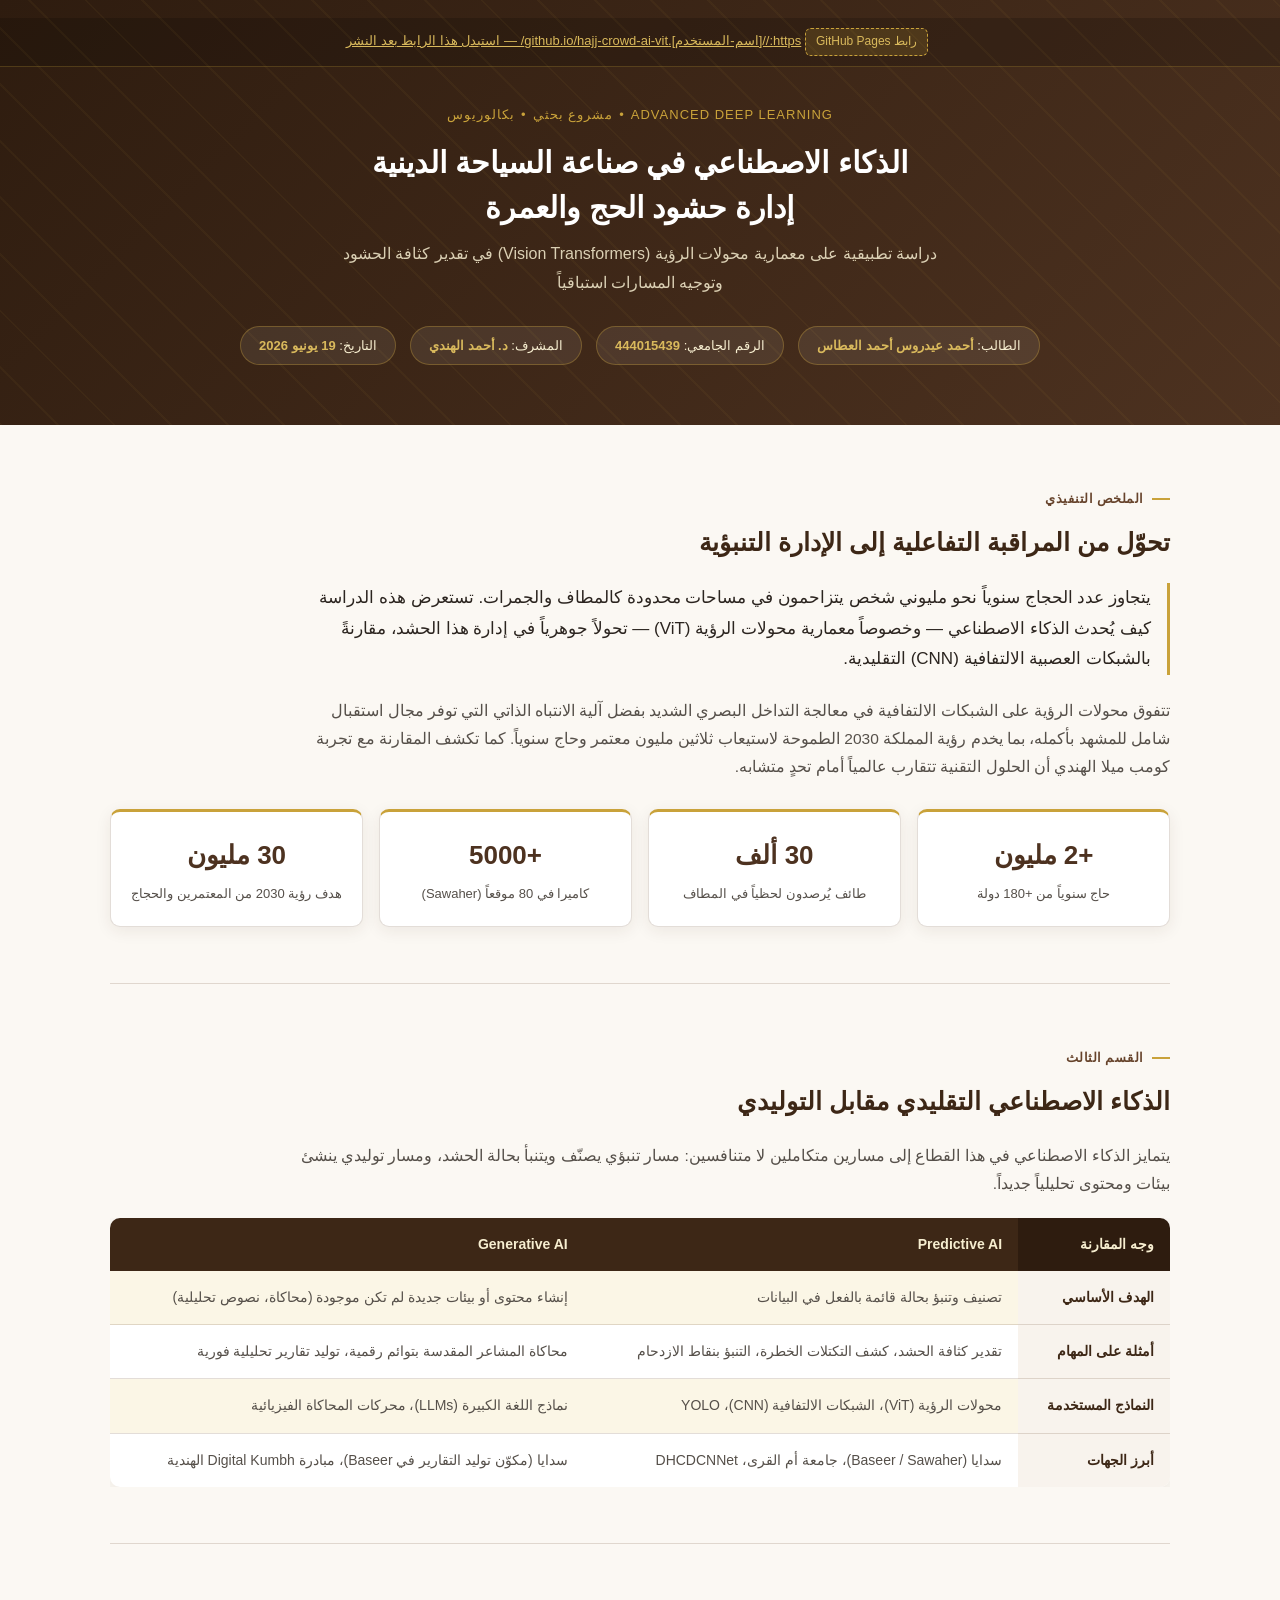
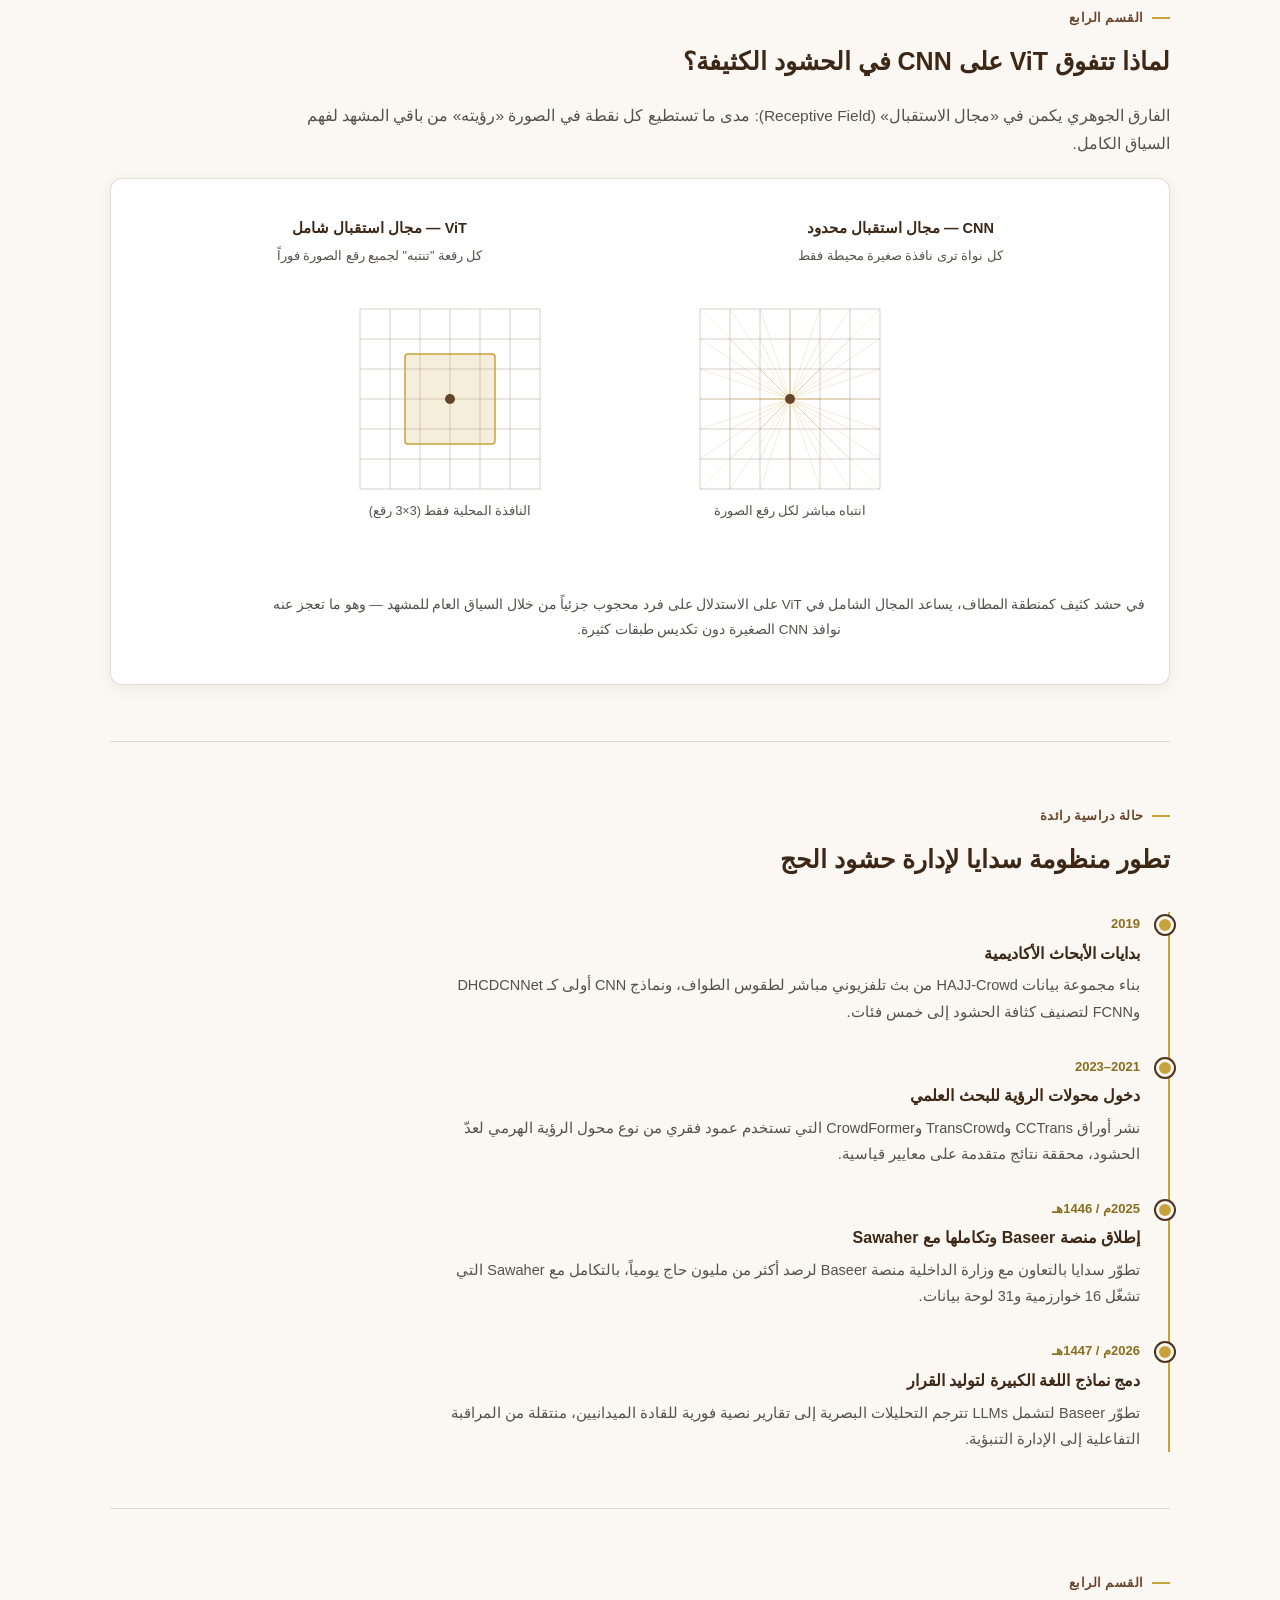
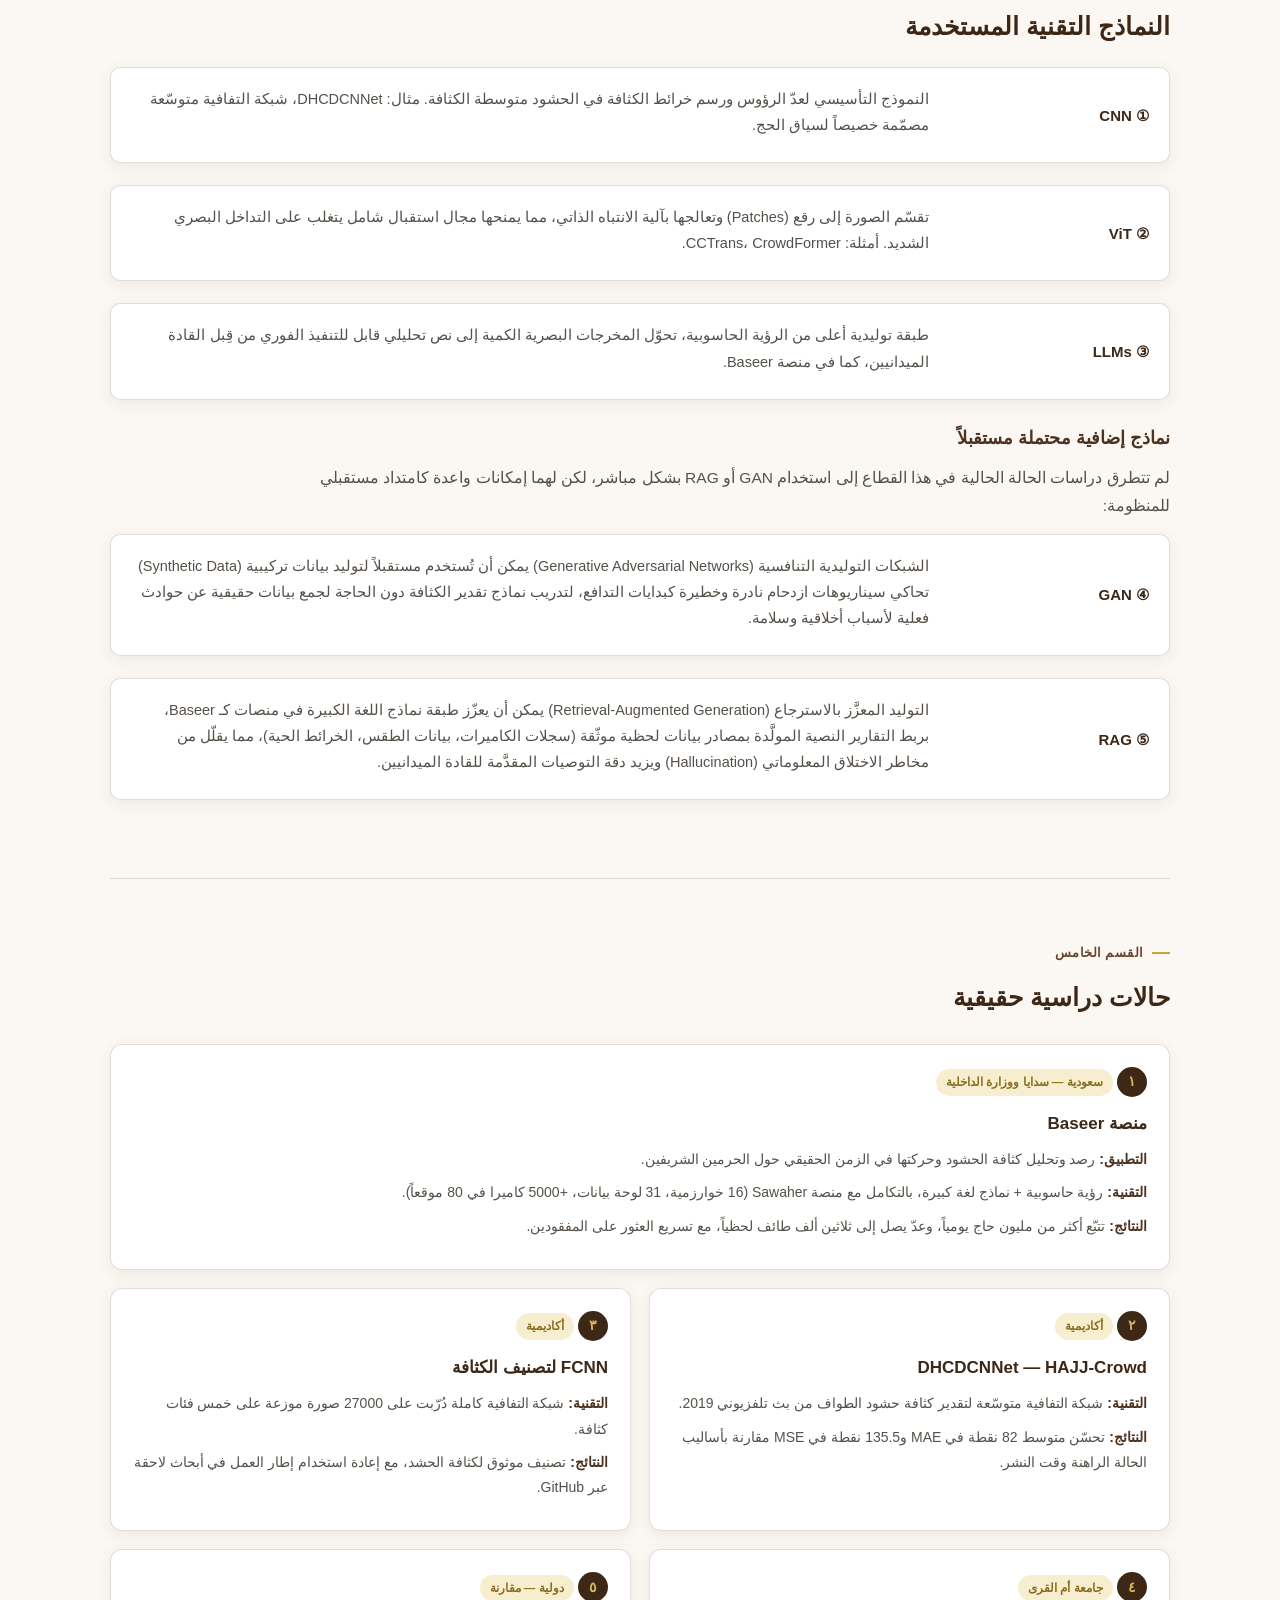
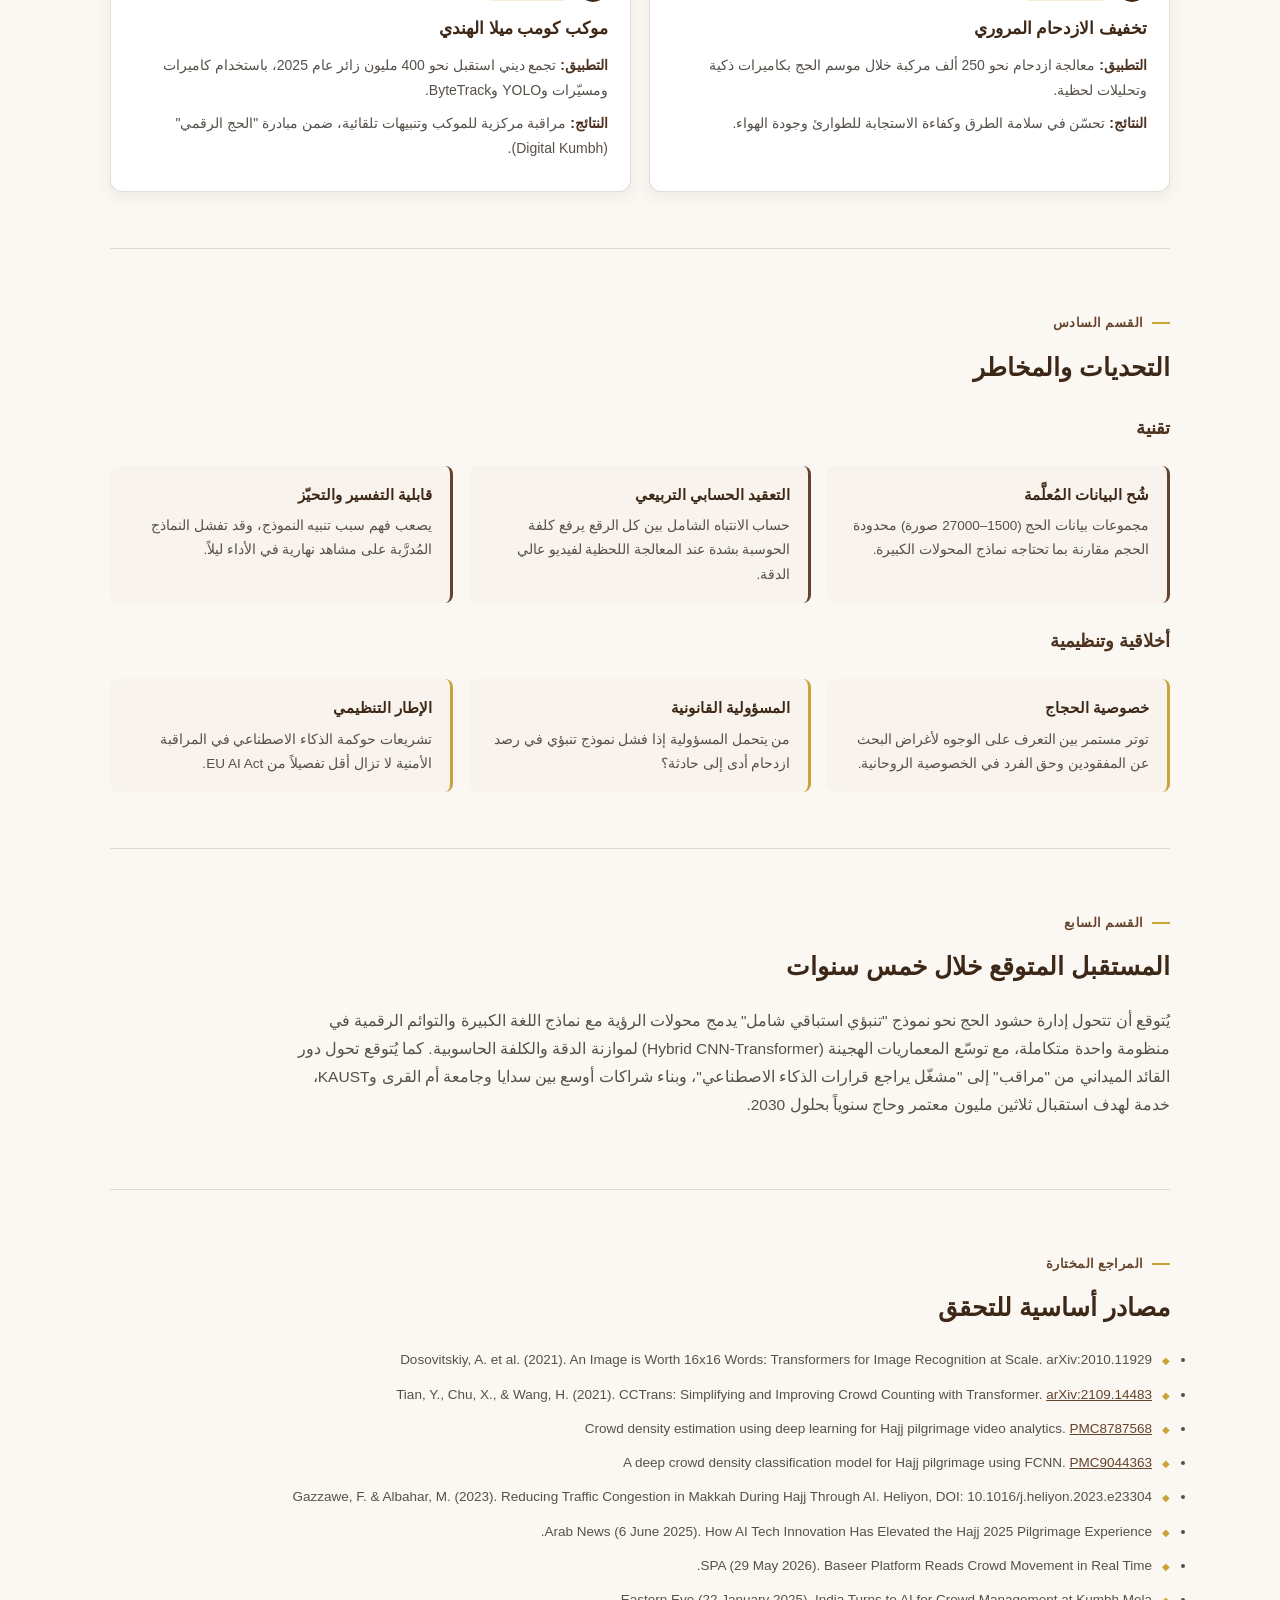
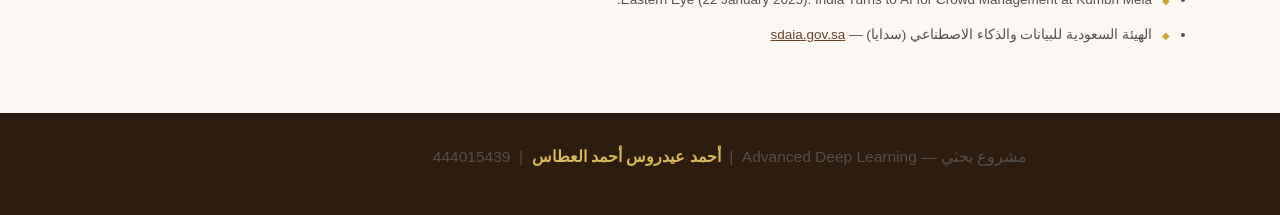
<file: index.html>
<!DOCTYPE html>
<html lang="ar" dir="rtl">
<head>
<meta charset="UTF-8">
<meta http-equiv="Content-Type" content="text/html; charset=UTF-8">
<meta name="viewport" content="width=device-width, initial-scale=1.0">
<title>الذكاء الاصطناعي في إدارة حشود الحج والعمرة</title>
<style>
  :root {
    --green-900: #2e1c0f;
    --green-800: #3d2716;
    --green-700: #4d3220;
    --green-600: #66432b;
    --green-500: #7a5436;
    --green-100: #f1e9e0;
    --green-50: #f8f3ed;
    --gold-700: #8a6d1f;
    --gold-600: #b08d2b;
    --gold-500: #c9a23a;
    --gold-400: #d9b95c;
    --gold-100: #f7eed0;
    --gold-50: #fbf6e6;
    --cream: #fbf8f3;
    --ink: #2b241f;
    --ink-soft: #56504a;
    --border-soft: rgba(102, 67, 43, 0.18);
    --shadow-soft: 0 4px 16px rgba(61, 39, 22, 0.08);
  }

  * { box-sizing: border-box; margin: 0; padding: 0; }

  body {
    font-family: 'Tahoma', 'Segoe UI', 'Arial', sans-serif;
    background: var(--cream);
    color: var(--ink);
    line-height: 1.8;
  }

  .container { max-width: 1100px; margin: 0 auto; padding: 0 20px; }

  /* ===== Header ===== */
  header {
    background: linear-gradient(135deg, var(--green-900) 0%, var(--green-700) 100%);
    color: var(--gold-100);
    padding: 18px 0 60px;
    position: relative;
    overflow: hidden;
  }

  header::before {
    content: '';
    position: absolute;
    inset: 0;
    background-image:
      repeating-linear-gradient(45deg, rgba(201,162,58,0.05) 0px, rgba(201,162,58,0.05) 2px, transparent 2px, transparent 40px);
    pointer-events: none;
  }

  .pages-bar {
    background: rgba(0,0,0,0.18);
    border-bottom: 1px solid rgba(201,162,58,0.25);
    padding: 10px 0;
    font-size: 13px;
    text-align: center;
    color: var(--gold-400);
  }
  .pages-bar a { color: var(--gold-400); text-decoration: underline; }
  .pages-bar .badge {
    display: inline-block;
    background: rgba(201,162,58,0.18);
    border: 1px dashed var(--gold-500);
    border-radius: 6px;
    padding: 2px 10px;
    margin-right: 6px;
    font-size: 12px;
  }

  .header-content { position: relative; z-index: 1; text-align: center; padding-top: 36px; }

  .header-eyebrow {
    font-size: 13px;
    letter-spacing: 1px;
    color: var(--gold-500);
    text-transform: uppercase;
    margin-bottom: 14px;
  }

  .header-eyebrow span { margin: 0 6px; }

  h1 {
    font-size: 30px;
    font-weight: 700;
    color: #fff;
    margin-bottom: 10px;
    line-height: 1.5;
  }

  .header-sub {
    font-size: 16px;
    color: var(--gold-100);
    opacity: 0.85;
    max-width: 640px;
    margin: 0 auto 28px;
  }

  .meta-row {
    display: flex;
    justify-content: center;
    gap: 14px;
    flex-wrap: wrap;
    font-size: 13px;
  }

  .meta-pill {
    background: rgba(255,255,255,0.08);
    border: 1px solid rgba(201,162,58,0.35);
    border-radius: 30px;
    padding: 7px 18px;
    color: var(--gold-100);
  }

  .meta-pill b { color: var(--gold-400); font-weight: 700; }

  /* ===== Nav dots / section wrapper ===== */
  main { padding: 0 0 60px; }

  section {
    padding: 56px 0;
    border-bottom: 1px solid var(--border-soft);
  }
  section:last-of-type { border-bottom: none; }

  .section-label {
    display: inline-flex;
    align-items: center;
    gap: 8px;
    font-size: 12.5px;
    color: var(--green-600);
    font-weight: 700;
    letter-spacing: 0.5px;
    text-transform: uppercase;
    margin-bottom: 10px;
  }
  .section-label::before {
    content: '';
    width: 18px;
    height: 2px;
    background: var(--gold-500);
    display: inline-block;
  }

  h2 {
    font-size: 25px;
    color: var(--green-800);
    margin-bottom: 18px;
    font-weight: 700;
  }

  h3 {
    font-size: 18px;
    color: var(--green-700);
    margin: 22px 0 10px;
    font-weight: 700;
  }

  p { color: var(--ink-soft); font-size: 15.5px; margin-bottom: 14px; max-width: 880px; }

  .lead {
    font-size: 17px;
    color: var(--ink);
    border-right: 3px solid var(--gold-500);
    padding-right: 16px;
    margin-bottom: 22px;
    max-width: 880px;
  }

  /* ===== Stat cards ===== */
  .stats-grid {
    display: grid;
    grid-template-columns: repeat(4, 1fr);
    gap: 16px;
    margin-top: 28px;
  }

  .stat-card {
    background: #fff;
    border: 1px solid var(--border-soft);
    border-top: 3px solid var(--gold-500);
    border-radius: 10px;
    padding: 20px 16px;
    text-align: center;
    box-shadow: var(--shadow-soft);
  }

  .stat-num {
    font-size: 26px;
    font-weight: 700;
    color: var(--green-700);
    margin-bottom: 4px;
  }

  .stat-label {
    font-size: 13px;
    color: var(--ink-soft);
  }

  /* ===== Comparison table ===== */
  .compare-wrap { overflow-x: auto; margin-top: 20px; }

  table.compare {
    width: 100%;
    border-collapse: collapse;
    background: #fff;
    border-radius: 10px;
    overflow: hidden;
    box-shadow: var(--shadow-soft);
    min-width: 640px;
  }

  table.compare th {
    background: var(--green-800);
    color: var(--gold-100);
    font-size: 14px;
    padding: 14px 16px;
    text-align: right;
    font-weight: 700;
  }

  table.compare th:first-child { background: var(--green-900); }

  table.compare td {
    padding: 14px 16px;
    font-size: 14px;
    color: var(--ink-soft);
    border-bottom: 1px solid var(--border-soft);
    vertical-align: top;
  }

  table.compare tr:last-child td { border-bottom: none; }

  table.compare td:first-child {
    font-weight: 700;
    color: var(--green-800);
    background: var(--green-50);
    white-space: nowrap;
  }

  table.compare tr:nth-child(even) td:not(:first-child) { background: var(--gold-50); }

  /* ===== Receptive field diagram ===== */
  .diagram-box {
    background: #fff;
    border: 1px solid var(--border-soft);
    border-radius: 12px;
    padding: 28px 20px;
    box-shadow: var(--shadow-soft);
    margin-top: 20px;
  }

  .diagram-cols {
    display: grid;
    grid-template-columns: 1fr 1fr;
    gap: 24px;
    margin-top: 8px;
  }

  .diagram-col h4 {
    text-align: center;
    font-size: 14.5px;
    color: var(--green-800);
    font-weight: 700;
    margin-bottom: 4px;
  }
  .diagram-col .sub {
    text-align: center;
    font-size: 12.5px;
    color: var(--ink-soft);
    margin-bottom: 12px;
  }

  /* ===== Timeline ===== */
  .timeline {
    position: relative;
    margin-top: 30px;
    padding-right: 28px;
    border-right: 2px solid var(--gold-500);
  }

  .tl-item { position: relative; padding-bottom: 30px; }
  .tl-item:last-child { padding-bottom: 0; }

  .tl-item::before {
    content: '';
    position: absolute;
    right: -34px;
    top: 4px;
    width: 12px;
    height: 12px;
    border-radius: 50%;
    background: var(--gold-500);
    border: 3px solid var(--cream);
    box-shadow: 0 0 0 2px var(--green-700);
  }

  .tl-year {
    font-size: 13px;
    font-weight: 700;
    color: var(--gold-700);
    margin-bottom: 4px;
  }

  .tl-title { font-size: 16px; font-weight: 700; color: var(--green-800); margin-bottom: 4px; }
  .tl-desc { font-size: 14.5px; color: var(--ink-soft); max-width: 720px; }

  /* ===== Case study cards ===== */
  .cases-grid {
    display: grid;
    grid-template-columns: repeat(2, 1fr);
    gap: 18px;
    margin-top: 24px;
  }

  .case-card {
    background: #fff;
    border: 1px solid var(--border-soft);
    border-radius: 12px;
    padding: 22px;
    box-shadow: var(--shadow-soft);
    transition: transform 0.2s, box-shadow 0.2s;
  }
  .case-card:hover {
    transform: translateY(-3px);
    box-shadow: 0 8px 22px rgba(18,61,41,0.14);
  }

  .case-num {
    display: inline-flex;
    align-items: center;
    justify-content: center;
    width: 30px;
    height: 30px;
    border-radius: 50%;
    background: var(--green-800);
    color: var(--gold-400);
    font-weight: 700;
    font-size: 14px;
    margin-bottom: 12px;
  }

  .case-title { font-size: 17px; font-weight: 700; color: var(--green-800); margin-bottom: 8px; }

  .case-tag {
    display: inline-block;
    background: var(--gold-100);
    color: var(--gold-700);
    font-size: 11.5px;
    font-weight: 700;
    padding: 3px 10px;
    border-radius: 20px;
    margin-bottom: 10px;
  }

  .case-card p { font-size: 14px; margin-bottom: 8px; }
  .case-card .case-label { font-weight: 700; color: var(--green-700); }

  .case-card.wide { grid-column: 1 / -1; }

  /* ===== Models section ===== */
  .model-row {
    display: grid;
    grid-template-columns: 200px 1fr;
    gap: 20px;
    margin-bottom: 22px;
    background: #fff;
    border: 1px solid var(--border-soft);
    border-radius: 10px;
    padding: 18px 20px;
    box-shadow: var(--shadow-soft);
  }

  .model-name {
    font-weight: 700;
    color: var(--green-800);
    font-size: 15px;
    display: flex;
    align-items: center;
  }

  .model-desc p { margin-bottom: 6px; font-size: 14.5px; }

  /* ===== Challenges grid ===== */
  .challenges-grid {
    display: grid;
    grid-template-columns: repeat(3, 1fr);
    gap: 16px;
    margin-top: 22px;
  }

  .challenge-card {
    background: var(--green-50);
    border-right: 3px solid var(--green-600);
    border-radius: 8px;
    padding: 16px 18px;
  }

  .challenge-card.gold { border-right-color: var(--gold-500); }

  .challenge-card h4 { font-size: 14.5px; color: var(--green-800); margin-bottom: 6px; font-weight: 700; }
  .challenge-card p { font-size: 13.5px; margin: 0; }

  /* ===== References ===== */
  .ref-list { margin-top: 16px; }
  .ref-list li {
    font-size: 13.5px;
    color: var(--ink-soft);
    margin-bottom: 10px;
    padding-right: 18px;
    position: relative;
  }
  .ref-list li::before {
    content: '◆';
    position: absolute;
    right: 0;
    color: var(--gold-500);
    font-size: 10px;
    top: 4px;
  }
  .ref-list a { color: var(--green-600); }

  footer {
    background: var(--green-900);
    color: var(--gold-100);
    text-align: center;
    padding: 30px 0;
    font-size: 13px;
  }
  footer .gold { color: var(--gold-400); font-weight: 700; }

  @media (max-width: 800px) {
    .stats-grid { grid-template-columns: repeat(2, 1fr); }
    .diagram-cols { grid-template-columns: 1fr; }
    .cases-grid { grid-template-columns: 1fr; }
    .case-card.wide { grid-column: auto; }
    .model-row { grid-template-columns: 1fr; }
    .challenges-grid { grid-template-columns: 1fr; }
    h1 { font-size: 23px; }
    h2 { font-size: 21px; }
    .container { padding: 0 16px; }
  }
</style>
</head>
<body lang="ar" dir="rtl">

<header>
  <div class="pages-bar">
    <span class="badge">رابط GitHub Pages</span>
    <a href="#" onclick="return false;">https://[اسم-المستخدم].github.io/hajj-crowd-ai-vit/ — استبدل هذا الرابط بعد النشر</a>
  </div>
  <div class="container header-content">
    <div class="header-eyebrow">Advanced Deep Learning<span>•</span>مشروع بحثي<span>•</span>بكالوريوس</div>
    <h1>الذكاء الاصطناعي في صناعة السياحة الدينية<br>إدارة حشود الحج والعمرة</h1>
    <p class="header-sub">دراسة تطبيقية على معمارية محولات الرؤية (Vision Transformers) في تقدير كثافة الحشود وتوجيه المسارات استباقياً</p>
    <div class="meta-row">
      <div class="meta-pill">الطالب: <b>أحمد عيدروس أحمد العطاس</b></div>
      <div class="meta-pill">الرقم الجامعي: <b>444015439</b></div>
      <div class="meta-pill">المشرف: <b>د. أحمد الهندي</b></div>
      <div class="meta-pill">التاريخ: <b>19 يونيو 2026</b></div>
    </div>
  </div>
</header>

<main class="container">

  <section id="summary">
    <div class="section-label">الملخص التنفيذي</div>
    <h2>تحوّل من المراقبة التفاعلية إلى الإدارة التنبؤية</h2>
    <p class="lead">يتجاوز عدد الحجاج سنوياً نحو مليوني شخص يتزاحمون في مساحات محدودة كالمطاف والجمرات. تستعرض هذه الدراسة كيف يُحدث الذكاء الاصطناعي — وخصوصاً معمارية محولات الرؤية (ViT) — تحولاً جوهرياً في إدارة هذا الحشد، مقارنةً بالشبكات العصبية الالتفافية (CNN) التقليدية.</p>
    <p>تتفوق محولات الرؤية على الشبكات الالتفافية في معالجة التداخل البصري الشديد بفضل آلية الانتباه الذاتي التي توفر مجال استقبال شامل للمشهد بأكمله، بما يخدم رؤية المملكة 2030 الطموحة لاستيعاب ثلاثين مليون معتمر وحاج سنوياً. كما تكشف المقارنة مع تجربة كومب ميلا الهندي أن الحلول التقنية تتقارب عالمياً أمام تحدٍ متشابه.</p>

    <div class="stats-grid">
      <div class="stat-card">
        <div class="stat-num">+2 مليون</div>
        <div class="stat-label">حاج سنوياً من +180 دولة</div>
      </div>
      <div class="stat-card">
        <div class="stat-num">30 ألف</div>
        <div class="stat-label">طائف يُرصدون لحظياً في المطاف</div>
      </div>
      <div class="stat-card">
        <div class="stat-num">+5000</div>
        <div class="stat-label">كاميرا في 80 موقعاً (Sawaher)</div>
      </div>
      <div class="stat-card">
        <div class="stat-num">30 مليون</div>
        <div class="stat-label">هدف رؤية 2030 من المعتمرين والحجاج</div>
      </div>
    </div>
  </section>

  <section id="compare">
    <div class="section-label">القسم الثالث</div>
    <h2>الذكاء الاصطناعي التقليدي مقابل التوليدي</h2>
    <p>يتمايز الذكاء الاصطناعي في هذا القطاع إلى مسارين متكاملين لا متنافسين: مسار تنبؤي يصنّف ويتنبأ بحالة الحشد، ومسار توليدي ينشئ بيئات ومحتوى تحليلياً جديداً.</p>

    <div class="compare-wrap">
      <table class="compare">
        <tr>
          <th>وجه المقارنة</th>
          <th>Predictive AI</th>
          <th>Generative AI</th>
        </tr>
        <tr>
          <td>الهدف الأساسي</td>
          <td>تصنيف وتنبؤ بحالة قائمة بالفعل في البيانات</td>
          <td>إنشاء محتوى أو بيئات جديدة لم تكن موجودة (محاكاة، نصوص تحليلية)</td>
        </tr>
        <tr>
          <td>أمثلة على المهام</td>
          <td>تقدير كثافة الحشد، كشف التكتلات الخطرة، التنبؤ بنقاط الازدحام</td>
          <td>محاكاة المشاعر المقدسة بتوائم رقمية، توليد تقارير تحليلية فورية</td>
        </tr>
        <tr>
          <td>النماذج المستخدمة</td>
          <td>محولات الرؤية (ViT)، الشبكات الالتفافية (CNN)، YOLO</td>
          <td>نماذج اللغة الكبيرة (LLMs)، محركات المحاكاة الفيزيائية</td>
        </tr>
        <tr>
          <td>أبرز الجهات</td>
          <td>سدايا (Baseer / Sawaher)، جامعة أم القرى، DHCDCNNet</td>
          <td>سدايا (مكوّن توليد التقارير في Baseer)، مبادرة Digital Kumbh الهندية</td>
        </tr>
      </table>
    </div>
  </section>

  <section id="vit-diagram">
    <div class="section-label">القسم الرابع</div>
    <h2>لماذا تتفوق ViT على CNN في الحشود الكثيفة؟</h2>
    <p>الفارق الجوهري يكمن في «مجال الاستقبال» (Receptive Field): مدى ما تستطيع كل نقطة في الصورة «رؤيته» من باقي المشهد لفهم السياق الكامل.</p>

    <div class="diagram-box">
      <div class="diagram-cols">
        <div class="diagram-col">
          <h4>CNN — مجال استقبال محدود</h4>
          <p class="sub">كل نواة ترى نافذة صغيرة محيطة فقط</p>
        </div>
        <div class="diagram-col">
          <h4>ViT — مجال استقبال شامل</h4>
          <p class="sub">كل رقعة "تنتبه" لجميع رقع الصورة فوراً</p>
        </div>
      </div>
      <div id="receptive-svg-wrap"></div>
      <p style="margin-top:14px; font-size:13.5px; text-align:center; color:var(--ink-soft);">في حشد كثيف كمنطقة المطاف، يساعد المجال الشامل في ViT على الاستدلال على فرد محجوب جزئياً من خلال السياق العام للمشهد — وهو ما تعجز عنه نوافذ CNN الصغيرة دون تكديس طبقات كثيرة.</p>
    </div>
  </section>

  <section id="timeline">
    <div class="section-label">حالة دراسية رائدة</div>
    <h2>تطور منظومة سدايا لإدارة حشود الحج</h2>
    <div class="timeline">
      <div class="tl-item">
        <div class="tl-year">2019</div>
        <div class="tl-title">بدايات الأبحاث الأكاديمية</div>
        <div class="tl-desc">بناء مجموعة بيانات HAJJ-Crowd من بث تلفزيوني مباشر لطقوس الطواف، ونماذج CNN أولى كـ DHCDCNNet وFCNN لتصنيف كثافة الحشود إلى خمس فئات.</div>
      </div>
      <div class="tl-item">
        <div class="tl-year">2021–2023</div>
        <div class="tl-title">دخول محولات الرؤية للبحث العلمي</div>
        <div class="tl-desc">نشر أوراق CCTrans وTransCrowd وCrowdFormer التي تستخدم عمود فقري من نوع محول الرؤية الهرمي لعدّ الحشود، محققة نتائج متقدمة على معايير قياسية.</div>
      </div>
      <div class="tl-item">
        <div class="tl-year">2025م / 1446هـ</div>
        <div class="tl-title">إطلاق منصة Baseer وتكاملها مع Sawaher</div>
        <div class="tl-desc">تطوّر سدايا بالتعاون مع وزارة الداخلية منصة Baseer لرصد أكثر من مليون حاج يومياً، بالتكامل مع Sawaher التي تشغّل 16 خوارزمية و31 لوحة بيانات.</div>
      </div>
      <div class="tl-item">
        <div class="tl-year">2026م / 1447هـ</div>
        <div class="tl-title">دمج نماذج اللغة الكبيرة لتوليد القرار</div>
        <div class="tl-desc">تطوّر Baseer لتشمل LLMs تترجم التحليلات البصرية إلى تقارير نصية فورية للقادة الميدانيين، منتقلة من المراقبة التفاعلية إلى الإدارة التنبؤية.</div>
      </div>
    </div>
  </section>

  <section id="models">
    <div class="section-label">القسم الرابع</div>
    <h2>النماذج التقنية المستخدمة</h2>

    <div class="model-row">
      <div class="model-name">① CNN</div>
      <div class="model-desc">
        <p>النموذج التأسيسي لعدّ الرؤوس ورسم خرائط الكثافة في الحشود متوسطة الكثافة. مثال: DHCDCNNet، شبكة التفافية متوسّعة مصمّمة خصيصاً لسياق الحج.</p>
      </div>
    </div>
    <div class="model-row">
      <div class="model-name">② ViT</div>
      <div class="model-desc">
        <p>تقسّم الصورة إلى رقع (Patches) وتعالجها بآلية الانتباه الذاتي، مما يمنحها مجال استقبال شامل يتغلب على التداخل البصري الشديد. أمثلة: CCTrans، CrowdFormer.</p>
      </div>
    </div>
    <div class="model-row">
      <div class="model-name">③ LLMs</div>
      <div class="model-desc">
        <p>طبقة توليدية أعلى من الرؤية الحاسوبية، تحوّل المخرجات البصرية الكمية إلى نص تحليلي قابل للتنفيذ الفوري من قِبل القادة الميدانيين، كما في منصة Baseer.</p>
      </div>
    </div>

    <h3>نماذج إضافية محتملة مستقبلاً</h3>
    <p>لم تتطرق دراسات الحالة الحالية في هذا القطاع إلى استخدام GAN أو RAG بشكل مباشر، لكن لهما إمكانات واعدة كامتداد مستقبلي للمنظومة:</p>

    <div class="model-row">
      <div class="model-name">④ GAN</div>
      <div class="model-desc">
        <p>الشبكات التوليدية التنافسية (Generative Adversarial Networks) يمكن أن تُستخدم مستقبلاً لتوليد بيانات تركيبية (Synthetic Data) تحاكي سيناريوهات ازدحام نادرة وخطيرة كبدايات التدافع، لتدريب نماذج تقدير الكثافة دون الحاجة لجمع بيانات حقيقية عن حوادث فعلية لأسباب أخلاقية وسلامة.</p>
      </div>
    </div>
    <div class="model-row">
      <div class="model-name">⑤ RAG</div>
      <div class="model-desc">
        <p>التوليد المعزَّز بالاسترجاع (Retrieval-Augmented Generation) يمكن أن يعزّز طبقة نماذج اللغة الكبيرة في منصات كـ Baseer، بربط التقارير النصية المولَّدة بمصادر بيانات لحظية موثّقة (سجلات الكاميرات، بيانات الطقس، الخرائط الحية)، مما يقلّل من مخاطر الاختلاق المعلوماتي (Hallucination) ويزيد دقة التوصيات المقدَّمة للقادة الميدانيين.</p>
      </div>
    </div>
  </section>

  <section id="cases">
    <div class="section-label">القسم الخامس</div>
    <h2>حالات دراسية حقيقية</h2>

    <div class="cases-grid">
      <div class="case-card wide">
        <div class="case-num">١</div>
        <span class="case-tag">سعودية — سدايا ووزارة الداخلية</span>
        <div class="case-title">منصة Baseer</div>
        <p><span class="case-label">التطبيق:</span> رصد وتحليل كثافة الحشود وحركتها في الزمن الحقيقي حول الحرمين الشريفين.</p>
        <p><span class="case-label">التقنية:</span> رؤية حاسوبية + نماذج لغة كبيرة، بالتكامل مع منصة Sawaher (16 خوارزمية، 31 لوحة بيانات، +5000 كاميرا في 80 موقعاً).</p>
        <p><span class="case-label">النتائج:</span> تتبّع أكثر من مليون حاج يومياً، وعدّ يصل إلى ثلاثين ألف طائف لحظياً، مع تسريع العثور على المفقودين.</p>
      </div>

      <div class="case-card">
        <div class="case-num">٢</div>
        <span class="case-tag">أكاديمية</span>
        <div class="case-title">DHCDCNNet — HAJJ-Crowd</div>
        <p><span class="case-label">التقنية:</span> شبكة التفافية متوسّعة لتقدير كثافة حشود الطواف من بث تلفزيوني 2019.</p>
        <p><span class="case-label">النتائج:</span> تحسّن متوسط 82 نقطة في MAE و135.5 نقطة في MSE مقارنة بأساليب الحالة الراهنة وقت النشر.</p>
      </div>

      <div class="case-card">
        <div class="case-num">٣</div>
        <span class="case-tag">أكاديمية</span>
        <div class="case-title">FCNN لتصنيف الكثافة</div>
        <p><span class="case-label">التقنية:</span> شبكة التفافية كاملة دُرّبت على 27000 صورة موزعة على خمس فئات كثافة.</p>
        <p><span class="case-label">النتائج:</span> تصنيف موثوق لكثافة الحشد، مع إعادة استخدام إطار العمل في أبحاث لاحقة عبر GitHub.</p>
      </div>

      <div class="case-card">
        <div class="case-num">٤</div>
        <span class="case-tag">جامعة أم القرى</span>
        <div class="case-title">تخفيف الازدحام المروري</div>
        <p><span class="case-label">التطبيق:</span> معالجة ازدحام نحو 250 ألف مركبة خلال موسم الحج بكاميرات ذكية وتحليلات لحظية.</p>
        <p><span class="case-label">النتائج:</span> تحسّن في سلامة الطرق وكفاءة الاستجابة للطوارئ وجودة الهواء.</p>
      </div>

      <div class="case-card">
        <div class="case-num">٥</div>
        <span class="case-tag">دولية — مقارنة</span>
        <div class="case-title">موكب كومب ميلا الهندي</div>
        <p><span class="case-label">التطبيق:</span> تجمع ديني استقبل نحو 400 مليون زائر عام 2025، باستخدام كاميرات ومسيّرات وYOLO وByteTrack.</p>
        <p><span class="case-label">النتائج:</span> مراقبة مركزية للموكب وتنبيهات تلقائية، ضمن مبادرة "الحج الرقمي" (Digital Kumbh).</p>
      </div>
    </div>
  </section>

  <section id="challenges">
    <div class="section-label">القسم السادس</div>
    <h2>التحديات والمخاطر</h2>

    <h3>تقنية</h3>
    <div class="challenges-grid">
      <div class="challenge-card">
        <h4>شُح البيانات المُعلَّمة</h4>
        <p>مجموعات بيانات الحج (1500–27000 صورة) محدودة الحجم مقارنة بما تحتاجه نماذج المحولات الكبيرة.</p>
      </div>
      <div class="challenge-card">
        <h4>التعقيد الحسابي التربيعي</h4>
        <p>حساب الانتباه الشامل بين كل الرقع يرفع كلفة الحوسبة بشدة عند المعالجة اللحظية لفيديو عالي الدقة.</p>
      </div>
      <div class="challenge-card">
        <h4>قابلية التفسير والتحيّز</h4>
        <p>يصعب فهم سبب تنبيه النموذج، وقد تفشل النماذج المُدرَّبة على مشاهد نهارية في الأداء ليلاً.</p>
      </div>
    </div>

    <h3>أخلاقية وتنظيمية</h3>
    <div class="challenges-grid">
      <div class="challenge-card gold">
        <h4>خصوصية الحجاج</h4>
        <p>توتر مستمر بين التعرف على الوجوه لأغراض البحث عن المفقودين وحق الفرد في الخصوصية الروحانية.</p>
      </div>
      <div class="challenge-card gold">
        <h4>المسؤولية القانونية</h4>
        <p>من يتحمل المسؤولية إذا فشل نموذج تنبؤي في رصد ازدحام أدى إلى حادثة؟</p>
      </div>
      <div class="challenge-card gold">
        <h4>الإطار التنظيمي</h4>
        <p>تشريعات حوكمة الذكاء الاصطناعي في المراقبة الأمنية لا تزال أقل تفصيلاً من EU AI Act.</p>
      </div>
    </div>
  </section>

  <section id="future">
    <div class="section-label">القسم السابع</div>
    <h2>المستقبل المتوقع خلال خمس سنوات</h2>
    <p>يُتوقع أن تتحول إدارة حشود الحج نحو نموذج "تنبؤي استباقي شامل" يدمج محولات الرؤية مع نماذج اللغة الكبيرة والتوائم الرقمية في منظومة واحدة متكاملة، مع توسّع المعماريات الهجينة (Hybrid CNN-Transformer) لموازنة الدقة والكلفة الحاسوبية. كما يُتوقع تحول دور القائد الميداني من "مراقب" إلى "مشغّل يراجع قرارات الذكاء الاصطناعي"، وبناء شراكات أوسع بين سدايا وجامعة أم القرى وKAUST، خدمة لهدف استقبال ثلاثين مليون معتمر وحاج سنوياً بحلول 2030.</p>
  </section>

  <section id="references">
    <div class="section-label">المراجع المختارة</div>
    <h2>مصادر أساسية للتحقق</h2>
    <ul class="ref-list">
      <li>Dosovitskiy, A. et al. (2021). An Image is Worth 16x16 Words: Transformers for Image Recognition at Scale. arXiv:2010.11929</li>
      <li>Tian, Y., Chu, X., & Wang, H. (2021). CCTrans: Simplifying and Improving Crowd Counting with Transformer. <a href="https://arxiv.org/abs/2109.14483" target="_blank">arXiv:2109.14483</a></li>
      <li>Crowd density estimation using deep learning for Hajj pilgrimage video analytics. <a href="https://pmc.ncbi.nlm.nih.gov/articles/PMC8787568/" target="_blank">PMC8787568</a></li>
      <li>A deep crowd density classification model for Hajj pilgrimage using FCNN. <a href="https://pmc.ncbi.nlm.nih.gov/articles/PMC9044363/" target="_blank">PMC9044363</a></li>
      <li>Gazzawe, F. & Albahar, M. (2023). Reducing Traffic Congestion in Makkah During Hajj Through AI. Heliyon, DOI: 10.1016/j.heliyon.2023.e23304</li>
      <li>Arab News (6 June 2025). How AI Tech Innovation Has Elevated the Hajj 2025 Pilgrimage Experience.</li>
      <li>SPA (29 May 2026). Baseer Platform Reads Crowd Movement in Real Time.</li>
      <li>Eastern Eye (22 January 2025). India Turns to AI for Crowd Management at Kumbh Mela.</li>
      <li>الهيئة السعودية للبيانات والذكاء الاصطناعي (سدايا) — <a href="https://sdaia.gov.sa" target="_blank">sdaia.gov.sa</a></li>
    </ul>
  </section>

</main>

<footer>
  <div class="container">
    <p>مشروع بحثي — Advanced Deep Learning &nbsp;|&nbsp; <span class="gold">أحمد عيدروس أحمد العطاس</span> &nbsp;|&nbsp; 444015439</p>
  </div>
</footer>

<script>
const svgNS = "http://www.w3.org/2000/svg";

function buildReceptiveSVG() {
  const wrap = document.getElementById('receptive-svg-wrap');
  const isMobile = window.innerWidth < 800;
  const svg = document.createElementNS(svgNS, "svg");
  svg.setAttribute("viewBox", "0 0 680 300");
  svg.setAttribute("width", "100%");
  svg.setAttribute("role", "img");
  svg.style.display = "block";
  svg.style.maxWidth = "680px";
  svg.style.margin = "0 auto";

  const gridColor = "#66432b";
  const gridLight = "rgba(102,67,43,0.25)";
  const focusColor = "#c9a23a";

  function makeGrid(offsetX, gridSize, cell, label) {
    const g = document.createElementNS(svgNS, "g");
    for (let i = 0; i <= gridSize; i++) {
      const line1 = document.createElementNS(svgNS, "line");
      line1.setAttribute("x1", offsetX + i * cell);
      line1.setAttribute("y1", 30);
      line1.setAttribute("x2", offsetX + i * cell);
      line1.setAttribute("y2", 30 + gridSize * cell);
      line1.setAttribute("stroke", gridLight);
      line1.setAttribute("stroke-width", "1");
      g.appendChild(line1);

      const line2 = document.createElementNS(svgNS, "line");
      line2.setAttribute("x1", offsetX);
      line2.setAttribute("y1", 30 + i * cell);
      line2.setAttribute("x2", offsetX + gridSize * cell);
      line2.setAttribute("y2", 30 + i * cell);
      line2.setAttribute("stroke", gridLight);
      line2.setAttribute("stroke-width", "1");
      g.appendChild(line2);
    }
    return g;
  }

  // Left: CNN limited receptive field
  const cnnOffsetX = 60;
  const cnnGridSize = 6;
  const cnnCell = 30;
  svg.appendChild(makeGrid(cnnOffsetX, cnnGridSize, cnnCell, "CNN"));

  // center patch index 3,3 (0-indexed)
  const cx = cnnOffsetX + 3 * cnnCell;
  const cy = 30 + 3 * cnnCell;

  // limited receptive field (small highlighted box around center, 3x3)
  const rfRect = document.createElementNS(svgNS, "rect");
  rfRect.setAttribute("x", cx - cnnCell * 1.5);
  rfRect.setAttribute("y", cy - cnnCell * 1.5);
  rfRect.setAttribute("width", cnnCell * 3);
  rfRect.setAttribute("height", cnnCell * 3);
  rfRect.setAttribute("fill", "rgba(201,162,58,0.18)");
  rfRect.setAttribute("stroke", focusColor);
  rfRect.setAttribute("stroke-width", "1.5");
  rfRect.setAttribute("rx", "3");
  svg.appendChild(rfRect);

  // center point
  const cnnCenter = document.createElementNS(svgNS, "circle");
  cnnCenter.setAttribute("cx", cx);
  cnnCenter.setAttribute("cy", cy);
  cnnCenter.setAttribute("r", 5);
  cnnCenter.setAttribute("fill", "#66432b");
  svg.appendChild(cnnCenter);

  const cnnLabel = document.createElementNS(svgNS, "text");
  cnnLabel.setAttribute("x", cnnOffsetX + (cnnGridSize * cnnCell) / 2);
  cnnLabel.setAttribute("y", 30 + cnnGridSize * cnnCell + 26);
  cnnLabel.setAttribute("text-anchor", "middle");
  cnnLabel.setAttribute("font-size", "12.5");
  cnnLabel.setAttribute("fill", "#56504a");
  cnnLabel.textContent = "النافذة المحلية فقط (3×3 رقع)";
  svg.appendChild(cnnLabel);

  // Right: ViT global receptive field
  const vitOffsetX = 400;
  const vitGridSize = 6;
  const vitCell = 30;
  svg.appendChild(makeGrid(vitOffsetX, vitGridSize, vitCell, "ViT"));

  const vcx = vitOffsetX + 3 * vitCell;
  const vcy = 30 + 3 * vitCell;

  // lines from center to every other cell (sample grid points), faint
  for (let i = 0; i <= vitGridSize; i++) {
    for (let j = 0; j <= vitGridSize; j++) {
      const tx = vitOffsetX + i * vitCell;
      const ty = 30 + j * vitCell;
      if (tx === vcx && ty === vcy) continue;
      const dist = Math.hypot(tx - vcx, ty - vcy);
      const opacity = Math.max(0.06, 0.35 - dist / 600);
      const line = document.createElementNS(svgNS, "line");
      line.setAttribute("x1", vcx);
      line.setAttribute("y1", vcy);
      line.setAttribute("x2", tx);
      line.setAttribute("y2", ty);
      line.setAttribute("stroke", focusColor);
      line.setAttribute("stroke-width", "1");
      line.setAttribute("opacity", opacity.toFixed(2));
      svg.appendChild(line);
    }
  }

  const vitCenter = document.createElementNS(svgNS, "circle");
  vitCenter.setAttribute("cx", vcx);
  vitCenter.setAttribute("cy", vcy);
  vitCenter.setAttribute("r", 5);
  vitCenter.setAttribute("fill", "#66432b");
  svg.appendChild(vitCenter);

  const vitLabel = document.createElementNS(svgNS, "text");
  vitLabel.setAttribute("x", vitOffsetX + (vitGridSize * vitCell) / 2);
  vitLabel.setAttribute("y", 30 + vitGridSize * vitCell + 26);
  vitLabel.setAttribute("text-anchor", "middle");
  vitLabel.setAttribute("font-size", "12.5");
  vitLabel.setAttribute("fill", "#56504a");
  vitLabel.textContent = "انتباه مباشر لكل رقع الصورة";
  svg.appendChild(vitLabel);

  wrap.innerHTML = "";
  wrap.appendChild(svg);
}

buildReceptiveSVG();
window.addEventListener('resize', buildReceptiveSVG);
</script>

</body>
</html>
</file>
